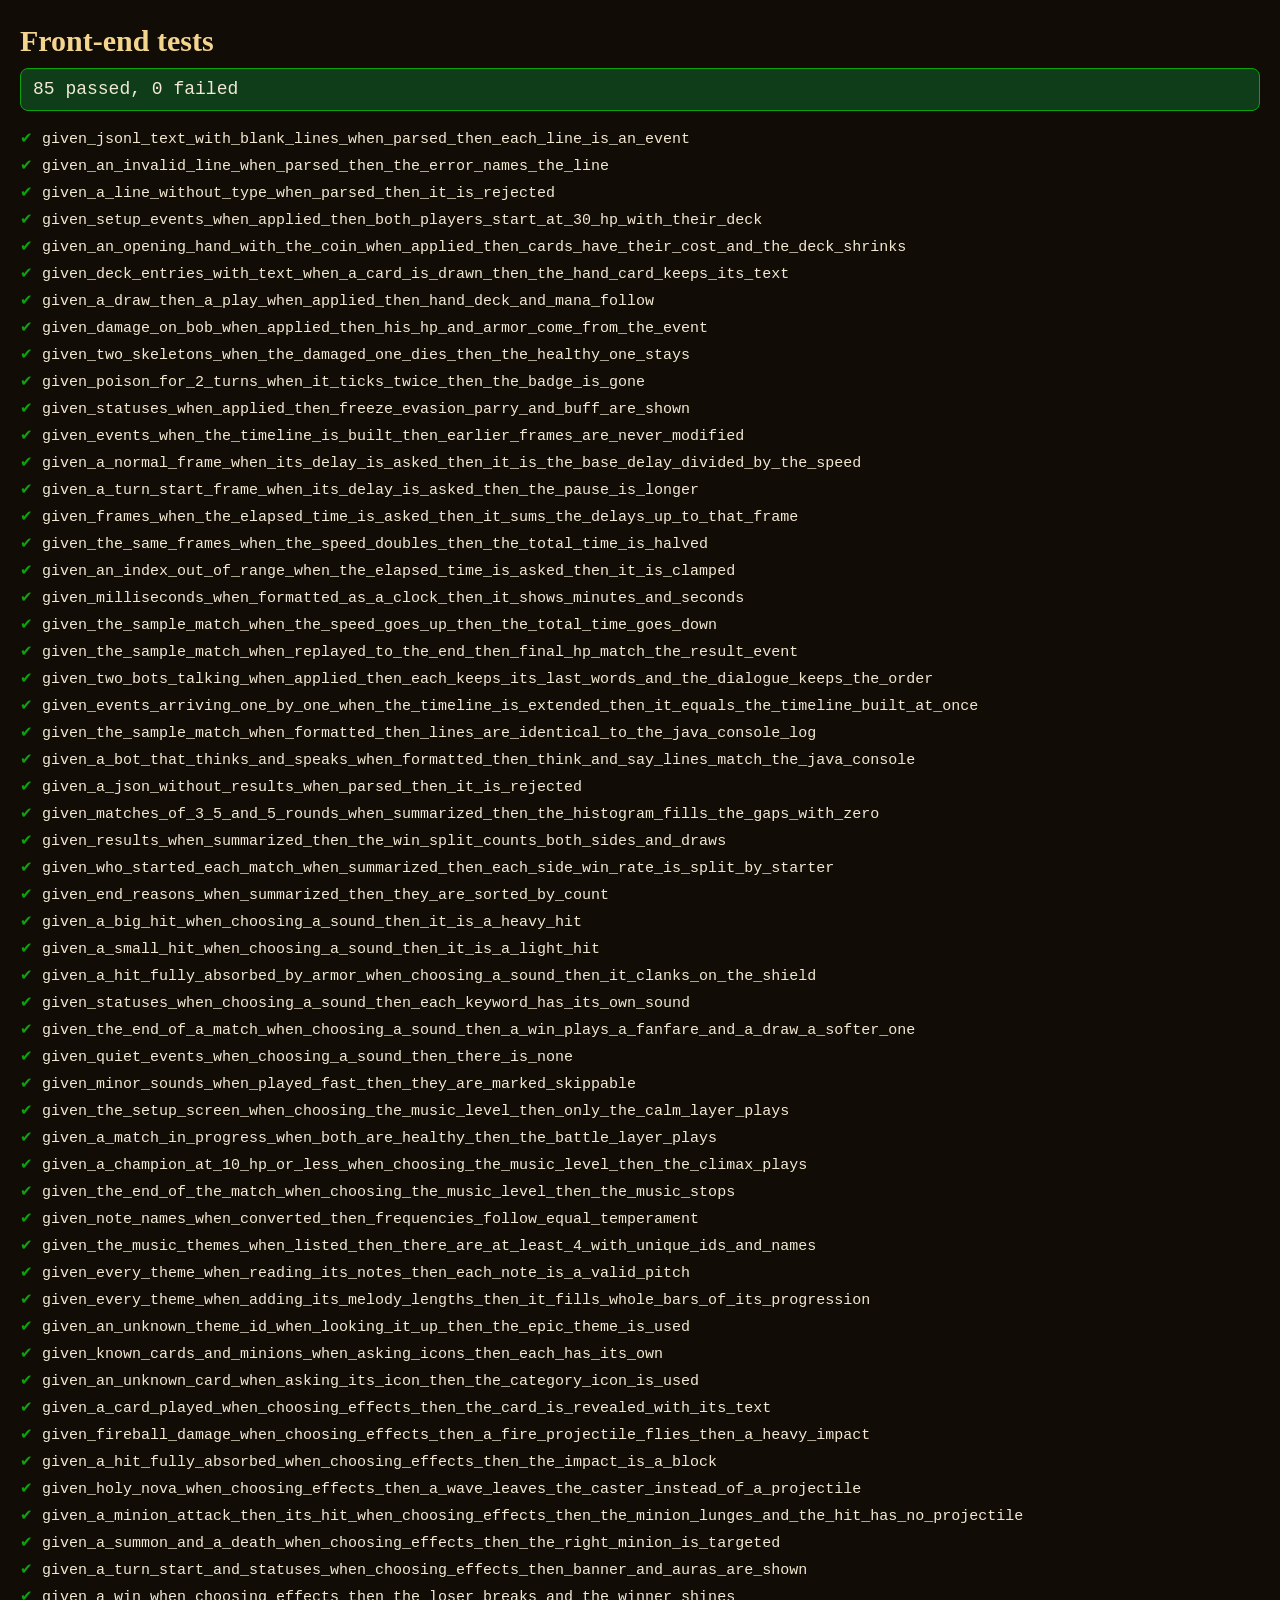
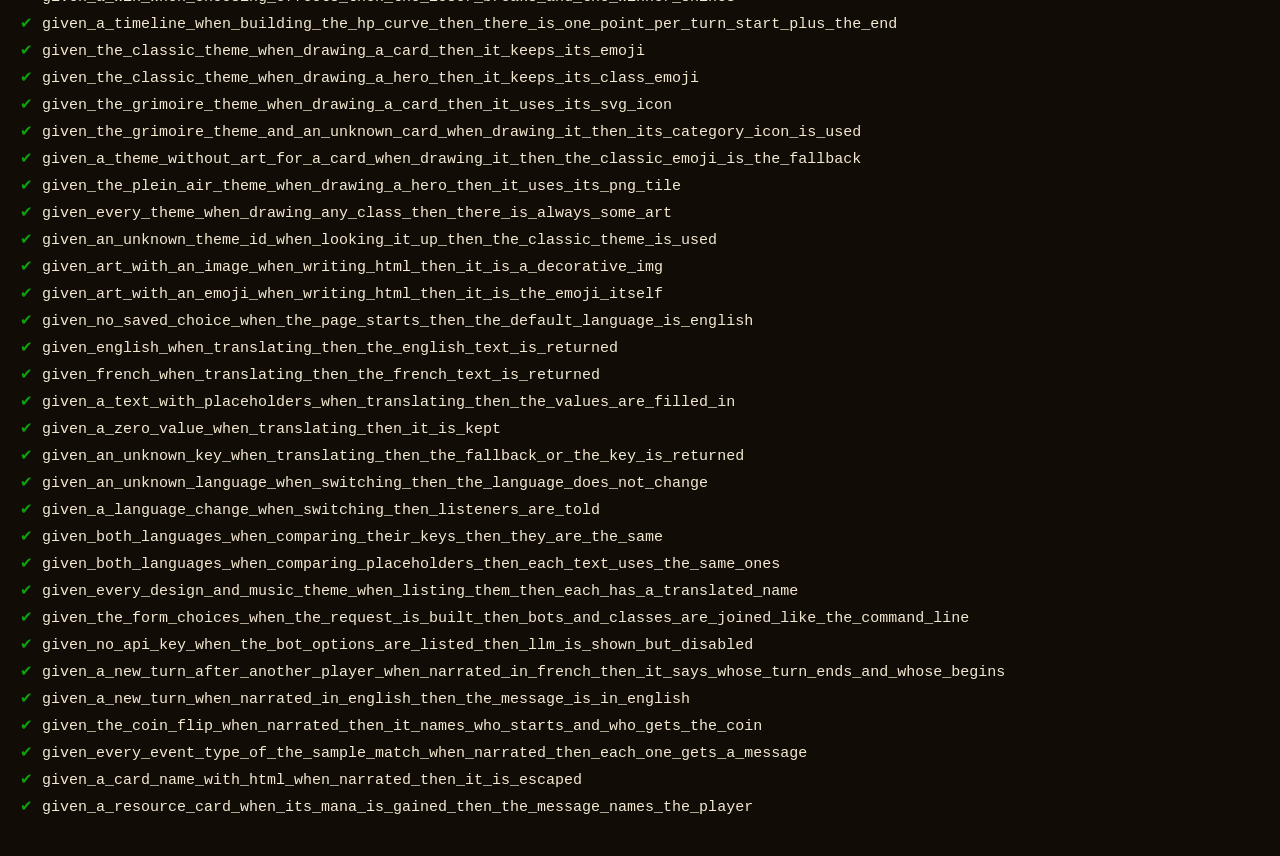
<file: web/tests.html>
<!doctype html>
<html lang="en">
<head>
  <meta charset="utf-8">
  <meta name="viewport" content="width=device-width, initial-scale=1">
  <title>Arena Tests</title>
  <style>
    :root { color-scheme: dark; }
    body { margin: 0; padding: 20px; background: #120c07; color: #f3e9d2; font: 15px/1.4 Consolas, monospace; }
    h1 { font-family: Georgia, serif; color: #f4d58d; margin: 0 0 6px; }
    .summary { font-size: 18px; margin: 0 0 14px; padding: 8px 12px; border-radius: 8px; }
    .summary.ok { background: #0f3d1a; border: 1px solid #0ca30c; }
    .summary.ko { background: #4a1210; border: 1px solid #d03b3b; }
    ol { padding-left: 0; list-style: none; }
    li { padding: 3px 0; overflow-wrap: anywhere; }
    .pass::before { content: "✔ "; color: #0ca30c; }
    .fail::before { content: "✘ "; color: #d03b3b; }
    .fail { color: #ffb3b3; }
    .error { display: block; color: #c8b89a; margin-left: 22px; }
  </style>
</head>
<body>
  <h1>Front-end tests</h1>
  <p class="summary" id="summary">Running…</p>
  <ol id="results"></ol>

  <script src="tests/harness.js"></script>
  <script src="data/sample-match.js"></script>
  <script src="tests/expected-log.js"></script>
  <script src="js/i18n.js"></script>
  <script src="js/replay.js"></script>
  <script src="js/logformat.js"></script>
  <script src="js/stats.js"></script>
  <script src="js/sound.js"></script>
  <script src="js/visuals.js"></script>
  <script src="js/themes.js"></script>
  <script src="tests/replay.test.js"></script>
  <script src="tests/logformat.test.js"></script>
  <script src="tests/stats.test.js"></script>
  <script src="tests/sound.test.js"></script>
  <script src="tests/visuals.test.js"></script>
  <script src="tests/themes.test.js"></script>
  <script src="tests/i18n.test.js"></script>
  <script src="js/live.js"></script>
  <script src="tests/live.test.js"></script>
  <script src="js/narration.js"></script>
  <script src="tests/narration.test.js"></script>
  <script>
    if (!window.Arena || !window.Arena.Test) {
      document.getElementById("summary").textContent = "The scripts could not be loaded. Open web/tests.html "
        + "in Chrome, Edge or Firefox from the project folder (not in a preview).";
      document.getElementById("summary").className = "summary ko";
      throw new Error("Arena scripts not loaded");
    }
    const results = Arena.Test.run();
    const failed = results.filter((r) => !r.passed).length;
    const summary = document.getElementById("summary");
    summary.textContent = `${results.length - failed} passed, ${failed} failed`;
    summary.className = "summary " + (failed ? "ko" : "ok");
    document.title = (failed ? "✘ " : "✔ ") + "Arena Tests";
    document.getElementById("results").innerHTML = results.map((r) =>
      `<li class="${r.passed ? "pass" : "fail"}">${r.name}${r.passed ? "" : `<span class="error">${r.error.replace(/</g, "&lt;")}</span>`}</li>`).join("");
  </script>
</body>
</html>
</file>
